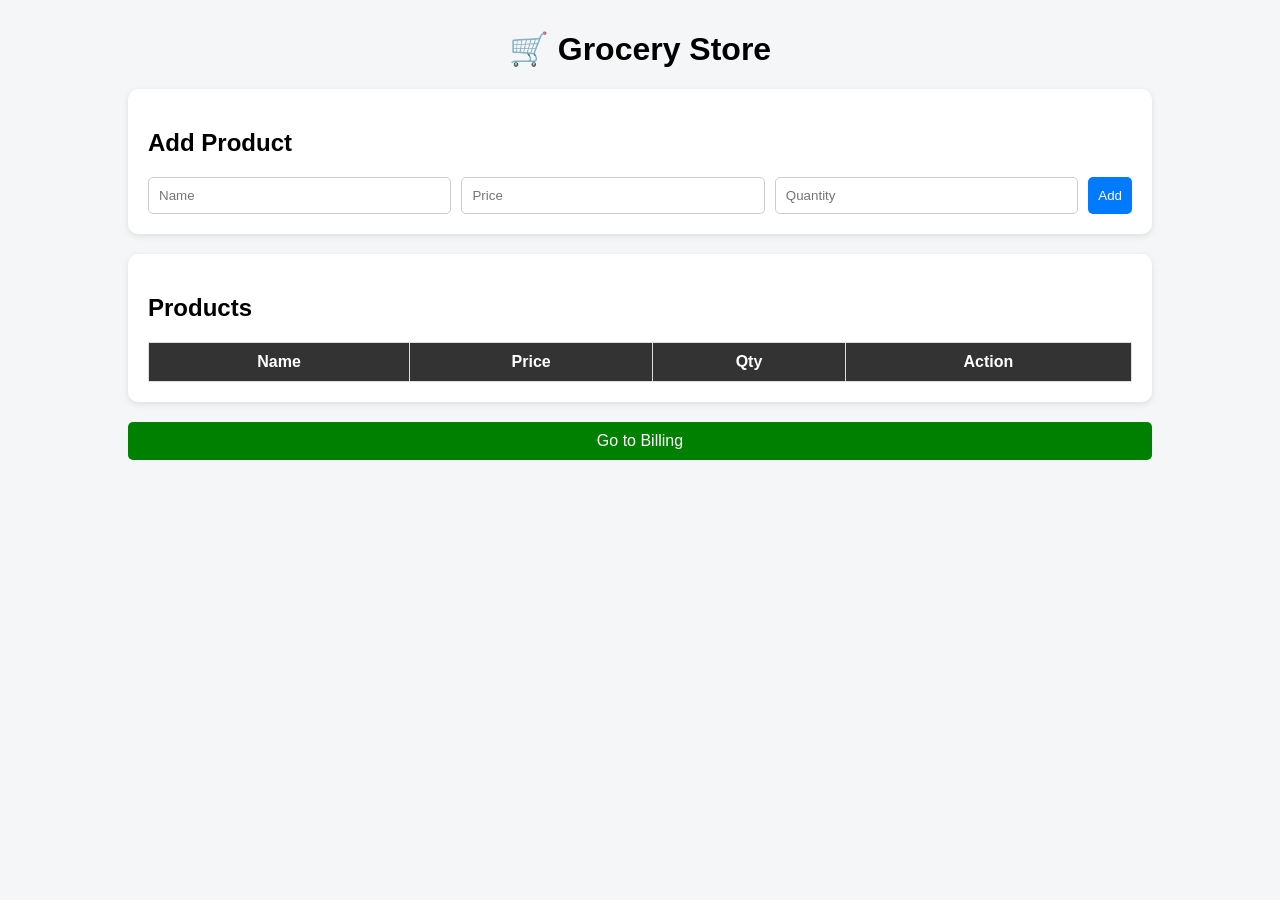
<file: frontend/index.html>
<!DOCTYPE html>
<html>
<head>
  <title>Grocery Store</title>
  <link rel="stylesheet" href="css/style.css">
</head>

<body>

<div class="container">

  <h1>🛒 Grocery Store</h1>

  <div class="card">
    <h2>Add Product</h2>

    <div class="row">
      <input id="name" placeholder="Name">
      <input id="price" type="number" placeholder="Price">
      <input id="quantity" type="number" placeholder="Quantity">
      <button onclick="addProduct()">Add</button>
    </div>
  </div>

  <div class="card">
    <h2>Products</h2>

    <table>
      <thead>
        <tr>
          <th>Name</th>
          <th>Price</th>
          <th>Qty</th>
          <th>Action</th>
        </tr>
      </thead>
      <tbody id="product-list"></tbody>
    </table>
  </div>

  <a href="billing.html" class="billing-btn">Go to Billing</a>

</div>

<script src="js/app.js"></script>

</body>
</html>
</file>
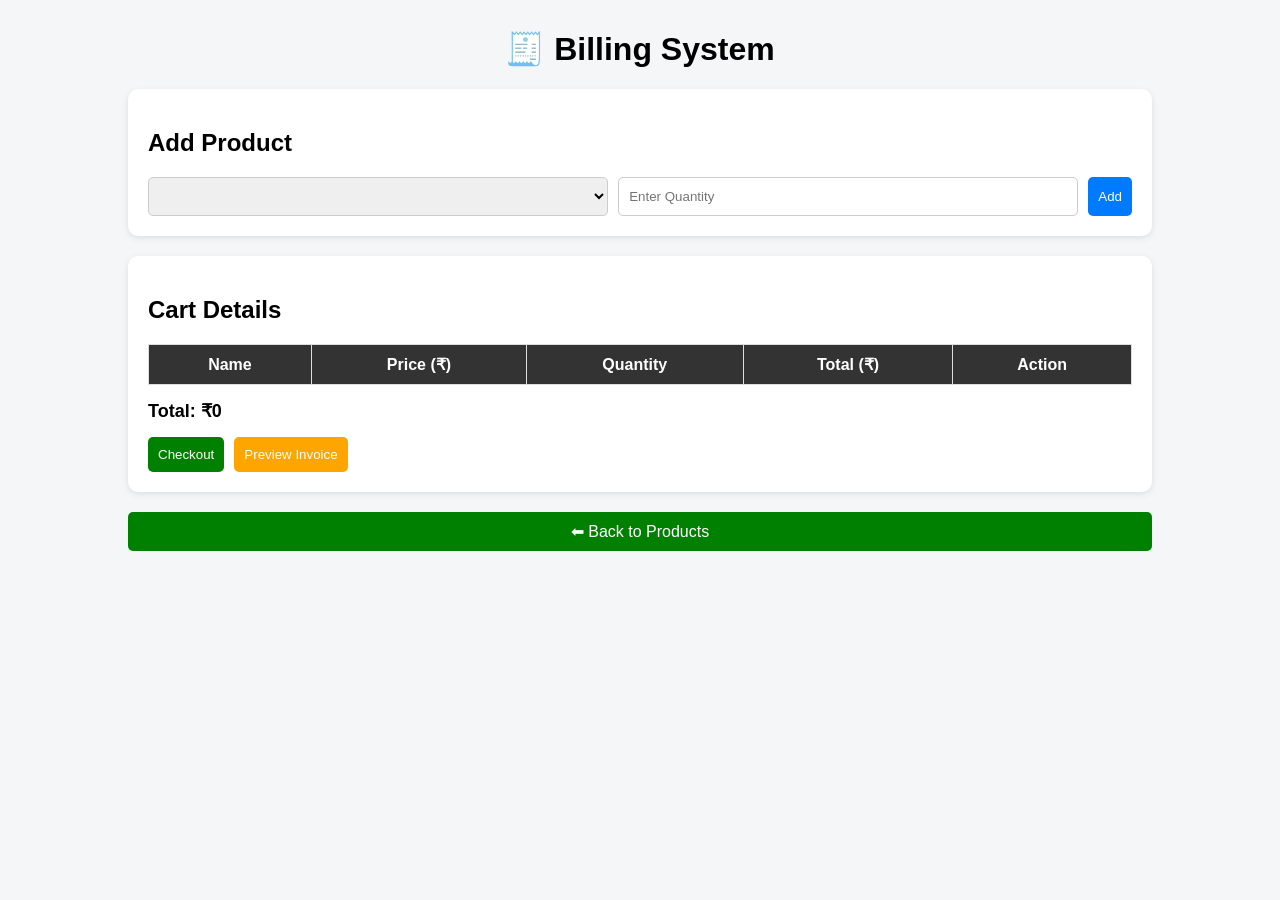
<file: frontend/billing.html>
<!DOCTYPE html>
<html>
<head>
  <title>Billing System</title>
  <link rel="stylesheet" href="css/style.css">

  <style>
    body {
      font-family: Arial;
      background: #f4f6f8;
      margin: 0;
    }

    .container {
      width: 80%;
      margin: auto;
      margin-top: 30px;
    }

    h1 {
      text-align: center;
    }

    .card {
      background: white;
      padding: 20px;
      margin-bottom: 20px;
      border-radius: 10px;
      box-shadow: 0 2px 6px rgba(0,0,0,0.1);
    }

    .row {
      display: flex;
      gap: 10px;
      flex-wrap: wrap;
    }

    select, input {
      padding: 10px;
      flex: 1;
      border-radius: 5px;
      border: 1px solid #ccc;
    }

    button {
      padding: 10px;
      border: none;
      border-radius: 5px;
      color: white;
      cursor: pointer;
    }

    .add-btn {
      background: #007bff;
    }

    .remove-btn {
      background: red;
    }

    .checkout-btn {
      background: green;
    }

    .invoice-btn {
      background: orange;
    }

    table {
      width: 100%;
      border-collapse: collapse;
      margin-top: 10px;
    }

    th, td {
      border: 1px solid #ddd;
      padding: 10px;
      text-align: center;
    }

    th {
      background: #333;
      color: white;
    }

    #total {
      margin-top: 15px;
      font-size: 18px;
      font-weight: bold;
    }

    .actions {
      margin-top: 15px;
      display: flex;
      gap: 10px;
    }

    .billing-btn {
      display: block;
      text-align: center;
      padding: 10px;
      background: green;
      color: white;
      margin-top: 20px;
      text-decoration: none;
      border-radius: 5px;
    }

    /* Invoice popup */
    #invoiceModal {
      display: none;
      position: fixed;
      top: 20%;
      left: 30%;
      width: 40%;
      background: white;
      padding: 20px;
      border-radius: 10px;
      box-shadow: 0 4px 10px rgba(0,0,0,0.3);
    }
  </style>
</head>

<body>

<div class="container">

  <h1>🧾 Billing System</h1>

  <!-- Add Product -->
  <div class="card">
    <h2>Add Product</h2>

    <div class="row">
      <select id="productSelect"></select>
      <input id="qty" type="number" placeholder="Enter Quantity" min="1">
      <button class="add-btn" onclick="addToCart()">Add</button>
    </div>
  </div>

  <!-- Cart -->
  <div class="card">
    <h2>Cart Details</h2>

    <table>
      <thead>
        <tr>
          <th>Name</th>
          <th>Price (₹)</th>
          <th>Quantity</th>
          <th>Total (₹)</th>
          <th>Action</th>
        </tr>
      </thead>

      <tbody id="cartTable"></tbody>
    </table>

    <div id="total">Total: ₹0</div>

    <div class="actions">
      <button class="checkout-btn" onclick="checkout()">Checkout</button>
      <button class="invoice-btn" onclick="showInvoice()">Preview Invoice</button>
    </div>
  </div>

  <!-- Invoice Popup -->
  <div id="invoiceModal">
    <h2>🧾 Invoice Preview</h2>
    <div id="invoiceContent"></div>

    <div class="actions">
      <button onclick="downloadInvoice()">Download PDF</button>
      <button onclick="closeInvoice()">Close</button>
    </div>
  </div>

  <!-- Back -->
  <a href="index.html" class="billing-btn">⬅ Back to Products</a>

</div>

<script src="js/billing.js"></script>

</body>
</html>
</file>
<file: frontend/css/style.css>
body {
  font-family: Arial;
  background: #f4f6f8;
  margin: 0;
}

.container {
  width: 80%;
  margin: auto;
  margin-top: 30px;
}

h1 {
  text-align: center;
}

.card {
  background: white;
  padding: 20px;
  margin-bottom: 20px;
  border-radius: 10px;
  box-shadow: 0 2px 6px rgba(0,0,0,0.1);
}

.row {
  display: flex;
  gap: 10px;
  flex-wrap: wrap;
}

input, select {
  padding: 10px;
  flex: 1;
  border-radius: 5px;
  border: 1px solid #ccc;
}

button {
  padding: 10px;
  background: #007bff;
  color: white;
  border: none;
  border-radius: 5px;
  cursor: pointer;
}

button:hover {
  background: #0056b3;
}

.delete-btn {
  background: red;
}

.delete-btn:hover {
  background: darkred;
}

table {
  width: 100%;
  border-collapse: collapse;
}

table th, table td {
  border: 1px solid #ddd;
  padding: 10px;
  text-align: center;
}

table th {
  background: #333;
  color: white;
}

.billing-btn {
  display: block;
  text-align: center;
  padding: 10px;
  background: green;
  color: white;
  margin-top: 20px;
  text-decoration: none;
  border-radius: 5px;
}
</file>
